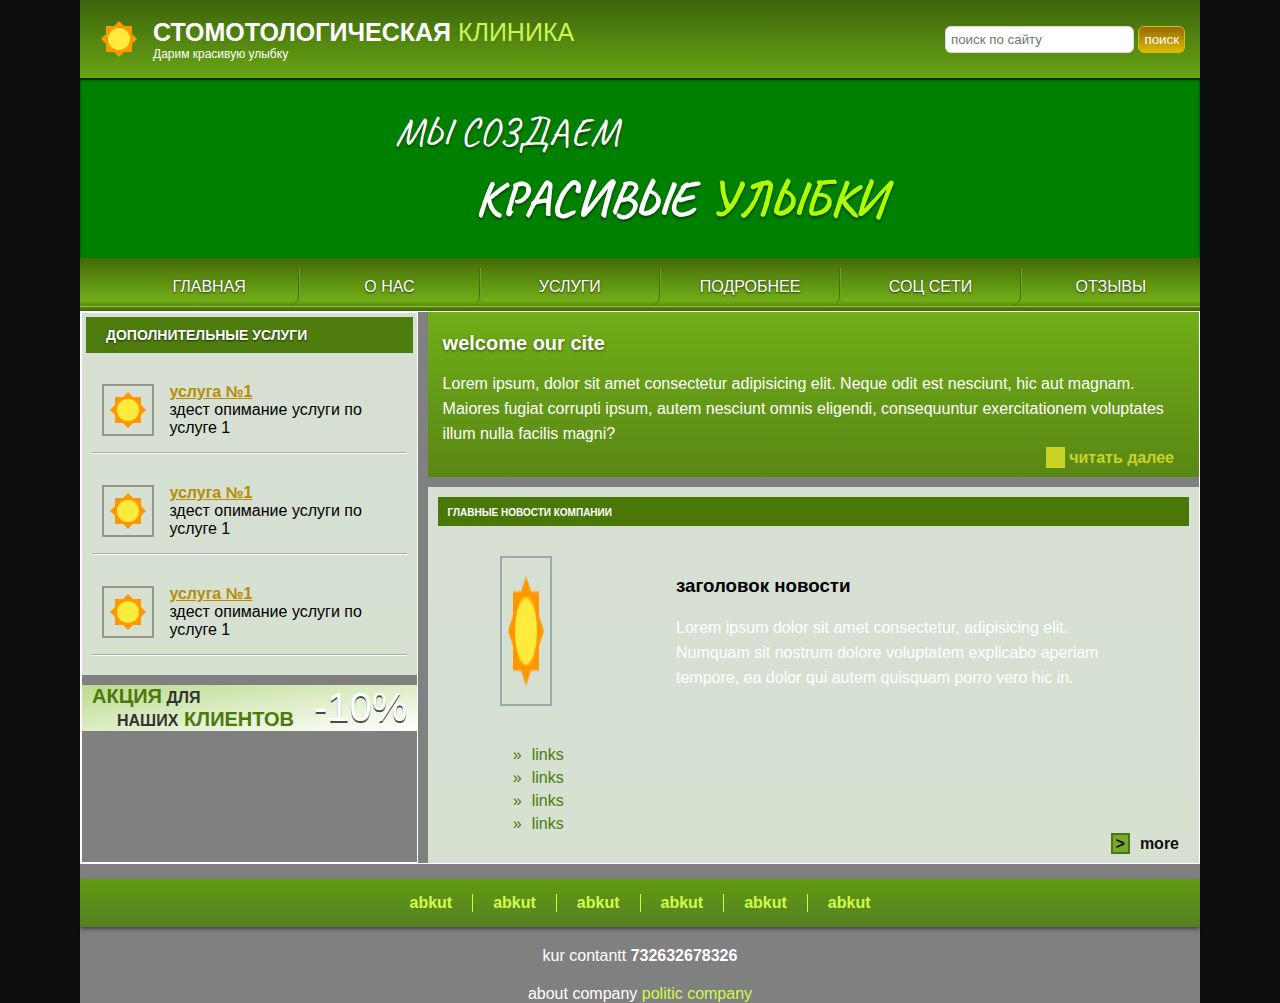
<file: apple.html>
<!DOCTYPE html>
<html lang="en">
<head>
    <meta charset="UTF-8">
    <meta name="viewport" content="width=device-width, initial-scale=1.0">
    <link rel="stylesheet" href="apple.css">
    <link href="https://fonts.googleapis.com/css2?family=Caveat:wght@400..700&display=swap" rel="stylesheet">
    <title>Document</title>
</head>
<body>
    <div class="container">
        <div class="side">
        <header>
            <div class="top">
                <div class="logo">
                    <img src="./img/favicon.png.png" alt="logo ">
                    <div>
                        <p>
                            <span>Стомотологическая  </span>
                            <span>клиника</span>
                       </p>
                       <p>
                        Дарим красивую улыбку
                       </p>
                    </div>
                </div>

            
            <form action="" method="">
                <input type="text" placeholder="поиск по сайту">
                <button type="submit">поиск</button>

            </form>
            </div>

            <div class="banner">
                <div>
                     <p>мы создаем</p>
                    <p>красивые <span>улыбки</span></p>
                </div>
            </div>

            <nav>
                <ul>
                    <li><a href="#">главная</a></li>
                    <li><a href="#">о нас</a></li>
                    <li><a href="#">услуги</a></li> 
                    <li><a href="#">подробнее</a></li>
                    <li><a href="#">соц сети</a></li>
                    <li><a href="#">отзывы</a></li>
                </ul>
            </nav>
        </header>
        <div class="content">
            <div class="content-left">
                <section>
                    <h3>дополнительные услуги</h3>
                    <article>
                        <img src="./img/favicon.png.png" alt="">
                        <div>
                            <p><a href="">услуга №1</a></p>
                            <p>здест опимание услуги по услуге 1</p>
                        </div>
                    </article>
                    <article>
                        <img src="./img/favicon.png.png" alt="">
                        <div>
                            <p><a href="">услуга №1</a></p>
                            <p>здест опимание услуги по услуге 1</p>
                        </div>
                    </article>
                    <article> 
                        <img src="./img/favicon.png.png" alt="">
                        <div>
                            <p><a href="">услуга №1</a></p>
                            <p>здест опимание услуги по услуге 1</p>
                        </div>
                    </article>
                    
                </section>
                <div class="bottom">
                    <div class="left">
                        <p><span>акция</span> для </p>
                        <p>наших<span> клиентов</span></p>
                    </div>
                    <div class="right">
                        <p>
                            -10%
                        </p>
                    </div>
                </div>
            </div>
            <div class="content-right">
                <div class="top">
                    <h2>welcome our cite</h2>
                    <p>Lorem ipsum, dolor sit amet consectetur adipisicing elit. Neque odit est nesciunt, hic aut magnam. Maiores fugiat corrupti ipsum, autem nesciunt omnis eligendi, consequuntur exercitationem voluptates illum nulla facilis magni?</p>
                    <a href="">читать далее</a>
                </div>
                <div class="bottom">
                    <h2>главные новости компании</h2>
                    <div class="news">
                        <img src=".//img/favicon.png.png" alt="">
                        <div class="deck">
                            <h3>заголовок новости </h3>
                            <p>Lorem ipsum dolor sit amet consectetur, adipisicing elit. Numquam sit nostrum dolore voluptatem explicabo aperiam tempore, ea dolor qui autem quisquam porro vero hic in.</p>
                            
                        </div>
                    </div>
                    <div class="news-link">
                        <a href="">links</a>
                        <a href="">links</a>
                        <a href="">links</a>
                        <a href="">links</a>
                    </div>
                    <div class="more"><a href="">more</a></div>
                    
                </div>
            </div>
        </div>
        
        <footer>
            <nav>
                <ul>
                    <li><a href="">abkut</a></li>
                    <li><a href="">abkut</a></li>
                    <li><a href="">abkut</a></li>
                    <li><a href="">abkut</a></li>
                    <li><a href="">abkut</a></li>
                    <li><a href="">abkut</a></li>
                </ul>
                <p>kur contantt <b>732632678326</b></p>
                <p>about company <a href="">politic company</a></p>
            </nav>
        </footer>
    </div>
</div>











</body>
</html>
</file>
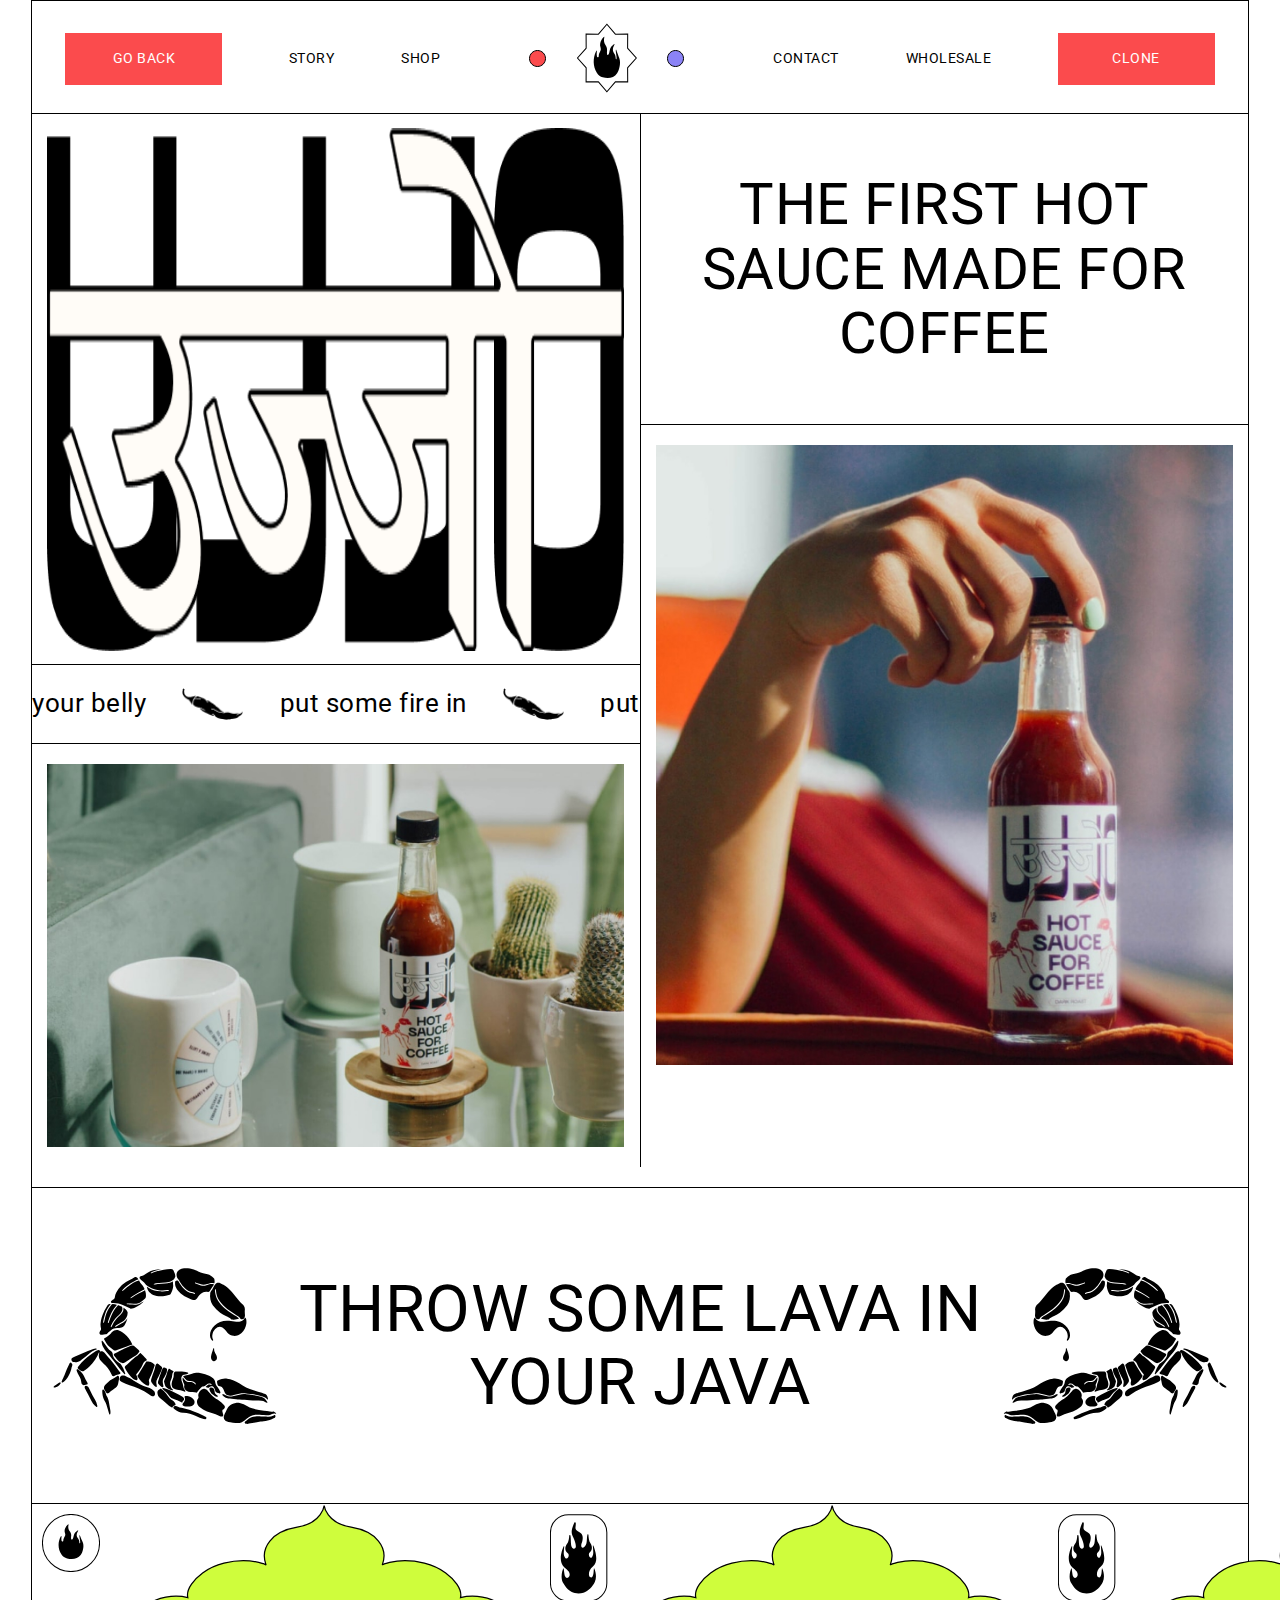
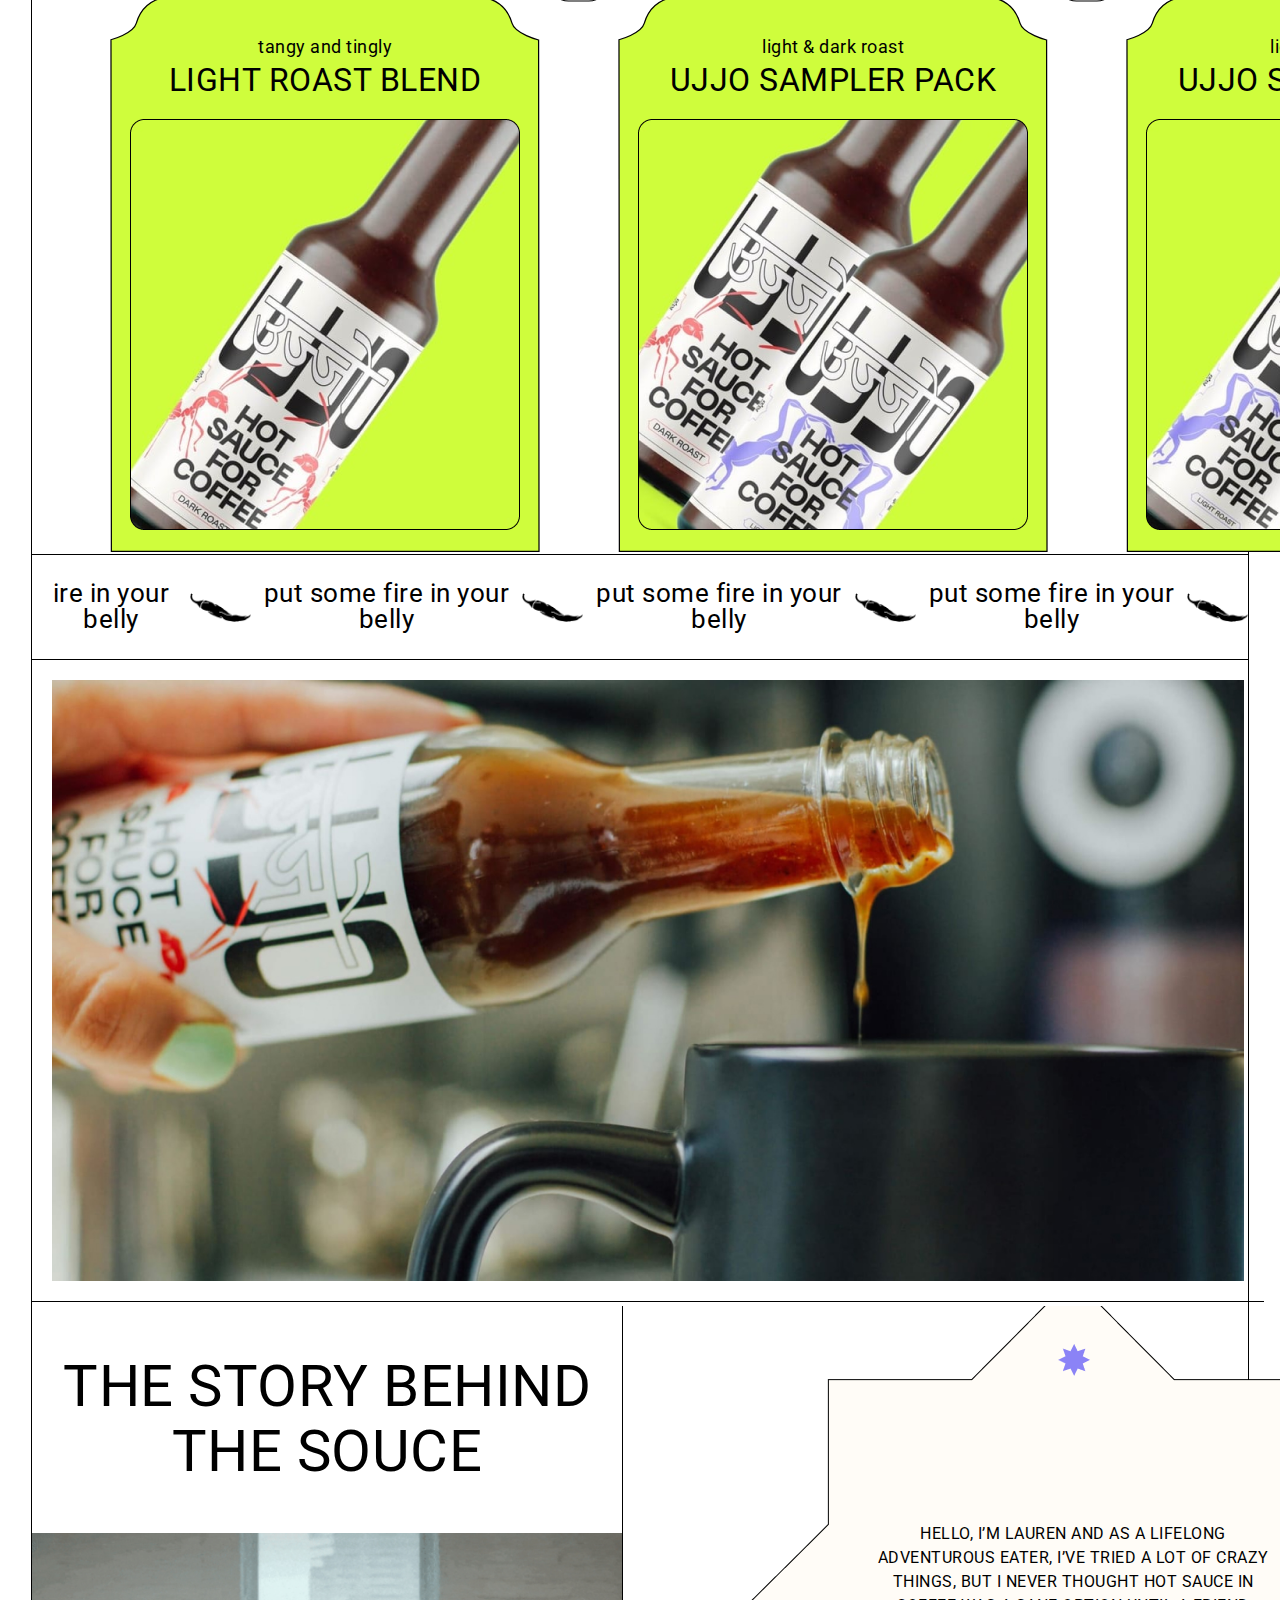
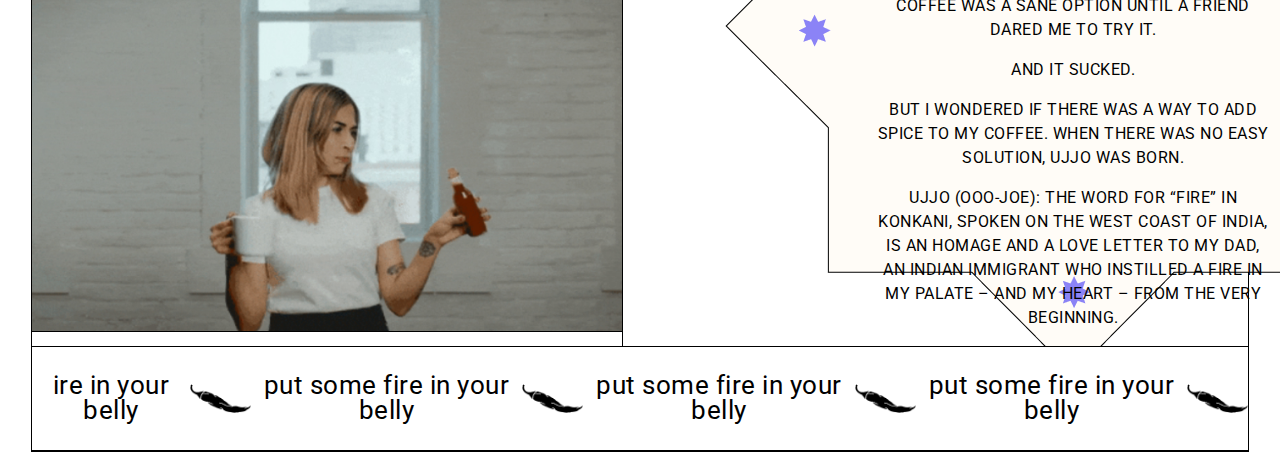
<file: ssite.html>
<!DOCTYPE html>
<html lang="en">
<head>
    <meta charset="UTF-8">
    <meta name="viewport" content="width=device-width, initial-scale=1.0">
    <link rel="stylesheet" href="ssite.css">
    <link rel="preconnect" href="https://fonts.googleapis.com">
<link rel="preconnect" href="https://fonts.gstatic.com" crossorigin>
<link href="https://fonts.googleapis.com/css2?family=Caveat:wght@400..700&family=Roboto:wght@400;500;700;900&display=swap" rel="stylesheet">
    <title>MEIRZHAN</title>
</head>
<body>
   
        <header>
           <div class="top-wrap">
            <nav>
                <a href="">Go back</a>
                <a href="">story</a>
                <a href="">shop</a>
                <a href=""><img src="./images/Frame.svg" alt=""></a>
                <a href="">contact</a>
                <a href="">wholesale</a>
                <a href="">clone</a>
            </nav>
           </div>
        </header>
     <div class="container">
        <div class="top-block">
            <div class="container-left">
                <div class="left-first">
                    
                </div>
                <div class="left-second">
                    <span> your belly</span>
                    <img src="./images/Group.png" alt="">
                    <span>put some fire in </span>
                    <img src="./images/Group.png" alt="">
                    <span>put </span>

                </div>
                <div class="left-third">
                    <img src="./images/IMAGE.jpg" alt="">
                </div>
            </div>
            <div class="container-right">
                <div class="right-first">
                    <p>
                        THE FIRST HOT <br>SAUCE MADE FOR <br>COFFEE
                    </p>
                </div>
                <div class="right-second">
                    <img src="./images/IMAGE (1).jpg" alt="">
                </div>
            </div>
        </div>
        <div class="ad">
            <div class="ad-inner">
                <img src="./images/IMAGE.svg" alt="">
                <p>THROW SOME LAVA IN <br> YOUR JAVA</p>
                <img src="./images/IMAGE (1).svg" alt="">
            </div>
        </div>
        <div class="vector">
            <img src="./images/IMAGE (2).svg" alt="">
            <div class="vector-1">
                <p>tangy and tingly</p>
                <p>LIGHT ROAST BLEND</p>
                <img src="./images/hot.png" alt=""></div>
            <img src="./images/IMAGE (3).svg" alt="">
            <div class="vector-1">
                <p>light & dark roast</p>
                <p>UJJO SAMPLER PACK</p>
                <img src="./images/bottles.png" alt=""></div>
            <img src="./images/IMAGE (3).svg" alt="">
            <div class="vector-1">
                <p>light & dark roast</p>
                <p>UJJO SAMPLER PACK</p>
                <img src="./images/usual.png" alt=""></div>
            <img src="./images/IMAGE (2).svg" alt="">
        </div>
        <div class="hot-souse">
            <p>ire in your belly</p>
            <img src="./images/Group.png" alt="">

            <p>put some fire in your belly</p>
            <img src="./images/Group.png" alt="">

            <p>put some fire in your belly</p>
            <img src="./images/Group.png" alt="">

            <p>put some fire in your belly</p>
            <img src="./images/Group.png" alt="">


        </div>
        <div class="soouse">
            <img src="./images/soooous.jpg" alt="">
        </div>
        <div class="two-slider">
            <div class="first-slider">
                <div class="twoo">          
                          <p>the story behind <br>the souce</p>
</div>          
      <img src="./images/image 1.jpg" alt="">
            </div>
            <div class="second-slider">
                <div class="vector">
                    <div class="img">
  
                       <div class="p">
                       <p>HELLO, I’M LAUREN AND AS A LIFELONG ADVENTUROUS EATER, I’VE TRIED A LOT OF CRAZY THINGS, BUT I NEVER THOUGHT HOT SAUCE IN COFFEE WAS A SANE OPTION UNTIL A FRIEND DARED ME TO TRY IT.</p> 
                        <p>AND IT SUCKED.</p>  
                        <p>BUT I WONDERED IF THERE WAS A WAY TO ADD SPICE TO MY COFFEE. WHEN THERE WAS NO EASY SOLUTION, UJJO WAS BORN.</p> 
                        <p>UJJO (OOO-JOE): THE WORD FOR “FIRE” IN KONKANI, SPOKEN ON THE WEST COAST OF INDIA, IS AN HOMAGE AND A LOVE LETTER TO MY DAD, AN INDIAN IMMIGRANT WHO INSTILLED A FIRE IN MY PALATE – AND MY HEART – FROM THE VERY BEGINNING. </p>
                    </div>
                
                    </div>
                   

                </div>
            </div>
        </div>
        <div class="hot-souse">
            <p>ire in your belly</p>
            <img src="./images/Group.png" alt="">

            <p>put some fire in your belly</p>
            <img src="./images/Group.png" alt="">

            <p>put some fire in your belly</p>
            <img src="./images/Group.png" alt="">

            <p>put some fire in your belly</p>
            <img src="./images/Group.png" alt="">


        </div>
     </div>
</body>
</html>
</file>
<file: apple.css>
body{
    margin: 0;
    padding: 0;
    font-family: Arial, "Helvetica Neue", Helvetica, sans-serif;
}

.container{
    background: #0e0e0e;
    padding: 0 80px;
}
.side{
    background-color: grey;
}

header .top{
    display: flex;
    background: linear-gradient(#3c640b,#69a514);
    justify-content: space-between;
    align-items: center;
    padding: 15px;
    
}

.logo{
    display: flex;
    align-items:center; 
    
}

.logo img{
    margin-right: 10px;
    
}

.logo p{
    margin: 0;
}

.logo p span:first-child{
    font-weight: bold;
}
.logo p:first-child{
    font-size:25px ;
    text-transform: uppercase;
    color: white;
}

.logo p span:last-child{
    color: #cdf658;
}

.logo p:last-child{
    text-decoration: uppercase;
    color: white;
    font-size: 12px;
}

header .top form input{
    padding: 5px;
    border: 1px solid #dcdcdc;
    border-radius: 6px;
    outline: none;
}

header .top form button{
    background: linear-gradient(#966903, #dbbb04);
    border: 1px solid #dbbb04;
    padding: 5px ;
    border-radius: 6px;
    outline: none;
    color: white;
}

.banner{
    box-shadow: inset 0 2px 2px rgba(0,0,0,0.7);
    background:green;
    height: 20vh;
    display: flex;
    justify-content: center;
    align-items:center;
} 

.banner div p{
    margin: 10px 0;
    font-family: 'Caveat';
    color:white;
    text-transform: uppercase;
    text-shadow: 0 2px 3px rgba(0,0,0,0.5);
}

.banner div p:first-child{
    font-size: 40px;
}

.banner div p:last-child{
    font-weight: bold;
    font-size: 50px;
    text-indent: 20px;
    margin-left: 60px;
}

.banner div p span:last-child{
    color:#b2fd04;
}

header nav{
    background:linear-gradient(#416b06,#73ad18 80%,#416b06);
    padding: 10px 0 4px;
}

header nav ul{
    display: flex;
    justify-content: center;
    border-bottom: 1px solid #92c141;
    margin: 0;

}
header nav ul li{
    list-style: none;
    border-right: 1px solid #3f7003;
    border-left: 1px solid #6ea12b;
    padding: 10px 0 ;
    flex-basis: 100%;
    text-align: center;
    border-radius: 0  0 10px 10px;
}

header nav ul li:first-child{
    border-left: none;
}

header nav ul li:last-child{
    border-right:none;
}
header nav ul li a{
    color: white;
    text-transform: uppercase;
    text-shadow: 0 1px 2px rgba(0,0,0,0.7);
    text-decoration: none;
}

.content{
    display: flex;
    justify-content: space-between;
    border:1px solid white;
}

.content-left{
    border:1px solid white;
    flex-basis:30% ;

}

.content-left section{
    background:linear-gradient(#d7e0d3,#d6e1d2);
    padding: 4px;

}
.content-left section h3{
    text-transform: uppercase;
    color: white;
    background:#4e7d0e;
    font-size: 14px;
    text-shadow: 0 1px 2px rgba(0,0,0,0.7);
    padding: 10px 20px;
    margin: 0;
}
.content-left article{
    display: flex;
    align-items: center;
    width: 90%;
    margin: 15px auto;
    padding: 15px 10px;
    border-bottom: 2px groove white;
}
 
.content-left article img{
    border: 2px solid #949788;
    margin-right: 15px;
}
.content-left article p{
    margin: 0;
}
.content-left article p a{
    color: #b68d02;
    font-weight: bold;
}
.content-left .bottom{
    background: linear-gradient(to bottom right, #bbdb8d,white);
    margin-top: 10px;
    display: flex;
    justify-content: space-around ;
}

.content-left .bottom .left p{
    text-transform: uppercase;
    color: #333333;
    margin: 0;
    font-weight: bold;
}
.content-left .bottom .left p:last-child{
    margin-left: 25px;
}

.content-left .bottom .left p span{
    font-size: 20px;
    color: #4c790d;
}
.content-left .bottom .right p{
    color: white;
    font-size: 40px;
    margin: 0;
    text-shadow:  0 2px rgba(0,0,0,0.7);
} 

.content-right .bottom{
    flex-basis:67%;
    background: linear-gradient(#d7e0d3, #d6e1d2);
    padding: 10px;
    box-sizing: border-box;
    position: relative;
}

.content-right .bottom h2{
    color: white;
    text-transform: uppercase;
    font-size: 10px;
    background: #4a7808;
    margin: 0;
    padding: 10px 10px 8px;

}
.content-right .bottom .news{
    display: flex;
    justify-content: space-around;
    margin-top: 30px;

}

.content-right .bottom .news img{
    border: 2px solid #9baba8;
}
.content-right .bottom .news .deck{
    flex-basis: 60%;
}
.content-right .bottom .news-link a{
    display: block;
    text-decoration: none;
    margin: 5px 0 ;
    color: #4b7c0c;

}
.news-link{
    width: 80%;
    margin: 40px auto 20px ;
}
.news-link a:hover {
    text-decoration: underline;
}
.news-link a::before{
    content:'\00BB' ;
    margin-right: 10px;
}

.content-right .bottom> .more a{
    color: #0e0e0e;
    font-weight: bold;
    text-decoration: none;
    position: absolute;
    right: 20px;
    bottom: 10px;
}
.content-right .bottom .more a:before{
    content:'\003E';
    margin-right: 10px;
    border: 2px solid #50721d;
    background: #77aa27;
    padding: 0 3px;
}

.content-right{
    display: flex;
    flex-basis: 69%;
    flex-direction:column;
    
    justify-content: space-between;
}
.content-right .top{
    background: linear-gradient(#71ae18,#598715);
    flex-basis: 31%;
    padding: 15px;
    margin: 0 0 10px 0;

    

    box-sizing:border-box  ;
    position: relative;
}

.content-right .top h2{
    color: white;
    font-size: 20px;
    margin: 5px 0 ;
    text-shadow: 0 1px 3px rgba(0,0,0,0.5);
   
}
.content-right p{
    color: white;
    line-height: 25px;
}

.content-right .top a{
    color: #c8d427;
    font-weight: bold;
    text-decoration: none;
    position: absolute;
    bottom: 10px;
    right: 25px;
}
.content-right .top a:before{
    content: "\003e";
    margin-right: 4px;
    border: 2px solid #c8d427;
    padding: 0 3px;
    background: #c8d421;
}


footer{
    margin-top: 15px;

}
footer ul{
    display: flex;
    background: linear-gradient(#629a13,#558022);
    margin: 0;
    padding: 15px 0 ;
    justify-content: center;
    box-shadow: 0 2px 4px rgba(0,0 , 0,0.5);
}
footer ul li{
    list-style-type: none;
    border-right: 1px solid #d1fb4a;
    padding: 0 20px;

}
footer ul li:last-child{
    border: none;

}
footer ul li a{
    text-decoration: none;
    color: #d1fb4a;
    font-weight: bold;
    text-align: center;
}
footer ul li a:hover{
    text-decoration: underline;
}
footer p{
    color: white;
    margin: 20px 0 0 0 ;
    text-align: center;
}

footer p a{
    text-decoration: none; 
    color:#d1fb4a ;
}

footer p a:hover{
    text-decoration: underline;
}
</file>
<file: ssite.css>
body{
    margin:0;
    padding:0;
}
header{
    margin-top:1px;
    margin:0 auto;
    width: 95vw;
    height: 112px;
    border:1px solid;
    border-bottom:0px;
}
.container{
    position:relative;
    width: 95vw;
    margin:0 auto;
    margin-top:0px;
    border:1px solid;
}
.top-wrap{
    margin-top:22px;
    height: 70px;
    
}


header .top-wrap nav{
    display: flex;
    justify-content:space-around;
    
}
header .top-wrap nav:nth-child(4){
   padding-left: 100px;
    
}
.top-wrap nav a img{
    text-align: center;
}
header .top-wrap nav a{
    font-family: Roboto;
font-size: 14px;
font-weight: 400;
line-height: 21.6px;
letter-spacing: 0.5px;


    text-transform:uppercase;
    display: flex;
    text-decoration:none;
    justify-content:center;
    align-self:center;
    
    color:black;
}
header .top-wrap nav a:first-child{
    display: flex;
    text-decoration:none;
    justify-content:center;
    align-items:center;

    width: 157px;
    height: 52px;
    background-color:#FB4B4D;
    font-family: Roboto;
font-size: 14px;
font-weight: 400;
line-height: 21.6px;
letter-spacing: 0.5px;
text-align: left;
color:white;



}
header .top-wrap nav a:last-child{
    display: flex;
    text-decoration:none;
    justify-content:center;
    align-items:center;
    width: 157px;
    height: 52px;
    background-color:#FB4B4D;
    font-family: Roboto;
font-size: 14px;
font-weight: 400;
line-height: 21.6px;
letter-spacing: 0.5px;
text-align: left;
color:white;

}
.top-block{
    display: flex;
    padding-bottom:20px;
}
.container-left{
    border-right:1px solid;
    flex-basis:50%;
}
.left-first{
    
    background-image:url("./images/Vector (1).png")  ,url("./images/Vector.png")   ;
    background-position: center,center; /* Позиция для каждого изображения */
    background-repeat: no-repeat, no-repeat; /* Повторение для каждого изображения */
    background-size:95% 95%,95% 95%;
    border-bottom:1px solid;
    
    
    height: 550px; 
}
.left-second{
    display: flex;
    justify-content:space-between;
    border-bottom:1px solid;
    height:78px;

}
.left-second span{
    justify-content:space-between;
    align-self:center;
    font-family: Roboto;
    font-size: 26px;
    font-weight: 400;
    line-height: 25.92px;
    letter-spacing: 0.5px;
    text-align: center;
}
.left-second img{
    align-self:center;
    width: 10%;
    height:40%;
}
.left-third{
   
    display: flex;
    justify-content:center;
    align-items: center;

}
.left-third img{
    
    margin: 20px 0;
    width:95%;
    
}

.container-right{
    flex-basis:50%;
}
.right-first{

border-bottom:1px solid;



}
.right-first p{
    font-family: Roboto;
font-size: 58px;
font-weight: 400;
line-height: 64.51px;
letter-spacing: 0.5px;
text-align: center;



}
.right-second{
    display: flex;
    justify-content:center;
    align-items: center;
}
.right-second img{
    margin: 20px 0 0px 0;
    width: 95%;
}
.ad-inner{
    display: flex;
    border-bottom:1px solid;
    border-top:1px solid;
    justify-content:space-between;
    align-items:center;
    padding:20px 20px;
    font-family: Roboto;
font-size: 65px;
font-weight: 400;
line-height: 72.58px;
letter-spacing: 0.5px;
text-align: center;

}
.vector{
    display: flex;
    justify-content:space-between;
}
.vector > img{
    align-self:start;
    padding:10px 10px 0 10px;
    justify-content:space-around;
}
.vector .vector-1 {
    
    background:url("./images/Vector.svg")no-repeat ;
    background-size:100% 100%;
    
}
.vector .vector-1 img{
    
padding:20px 20px;


}
.vector .vector-1 p:first-child{
    padding:0;
    margin:0;
padding-top: 129.19px;
font-family: Roboto;
font-size: 18px;
font-weight: 400;
line-height: 28.08px;
letter-spacing: 0.5px;
text-align: center;

}
.vector .vector-1 p:nth-child(2){
    padding:0 0;
    margin:0;
    font-family: Roboto;
    font-size: 32px;
    font-weight: 400;
    line-height: 38.02px;
    letter-spacing: 0.5px;
    text-align: center;
    
}

.hot-souse{
    display: flex;
    justify-content:space-between;
    border-bottom:1px solid;
    border-top:1px solid;
    margin:0 0 0 0 ;

}
.hot-souse p{
    justify-content:space-between;
    align-self:center;
    font-family: Roboto;
    font-size: 26px;
    font-weight: 400;
    line-height: 25.92px;
    letter-spacing: 0.5px;
    text-align: center;
}
.hot-souse img{
    align-self:center;
    width: 5%;
    height:20%;
}
.soouse img{
    width: 98%;
    padding:20px 20px;
    border-bottom:1px solid;
  
}
.soouse{
    margin: 0;
    padding: 0;
}
.two-slider{
    display: flex;
   
}
.two-slider .first-slider .twoo{
height: 
227px;}
.two-slider .first-slider p{
    width: 590px;
height: 130px;
font-family: Roboto;
font-size: 58px;
font-weight: 400;
line-height: 64.51px;
letter-spacing: 0.5px;
text-align: center;
text-transform: uppercase;
margin: 0 auto;
padding-top: 48.5px;
}
.two-slider .first-slider{
    flex-basis: 50%;
    border-right:1px solid;
}
.two-slider .first-slider img{
    width: 100%;
    border-bottom:1px solid;
    margin:0 0 -5px 0;
}

.two-slider .second-slider  {
    
    margin-bottom: 0;
    
    
}


.two-slider .second-slider .vector{
    height: 100%;
    }
.two-slider .second-slider .vector .img  {
   display: flex;
    background:url(./images/Vector\ \(6\).png) no-repeat center,url(./images/Vector\ \(5\).png) no-repeat center;
    width:900px;
 
    
    
    
}
.two-slider .second-slider .vector .img .p p {
    

    font-family: Roboto;
font-size: 16px;
font-weight: 400;
line-height: 24px;
letter-spacing: 0.5px;
max-width: 395px;
text-align: center;
}
.two-slider .second-slider .vector .img .p{
margin: 0 auto;
margin-top: 200px;

}
</file>
